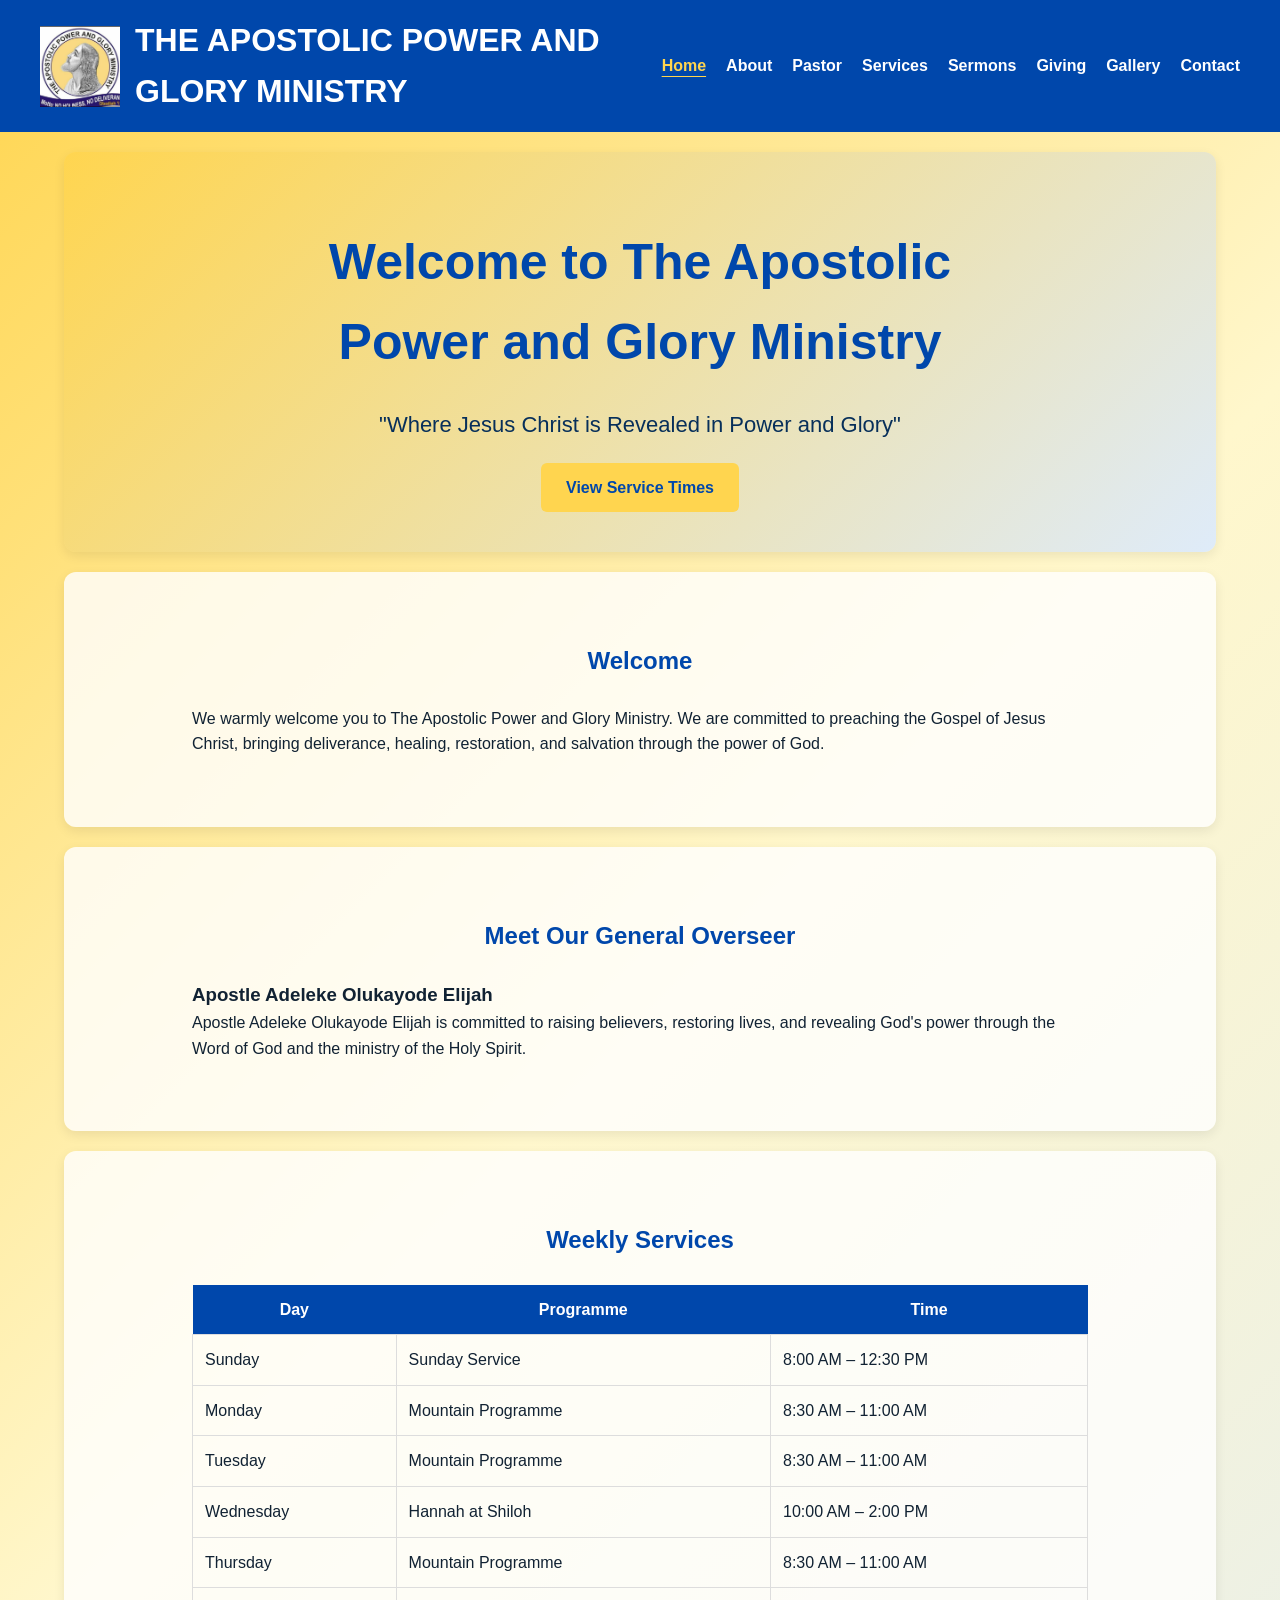
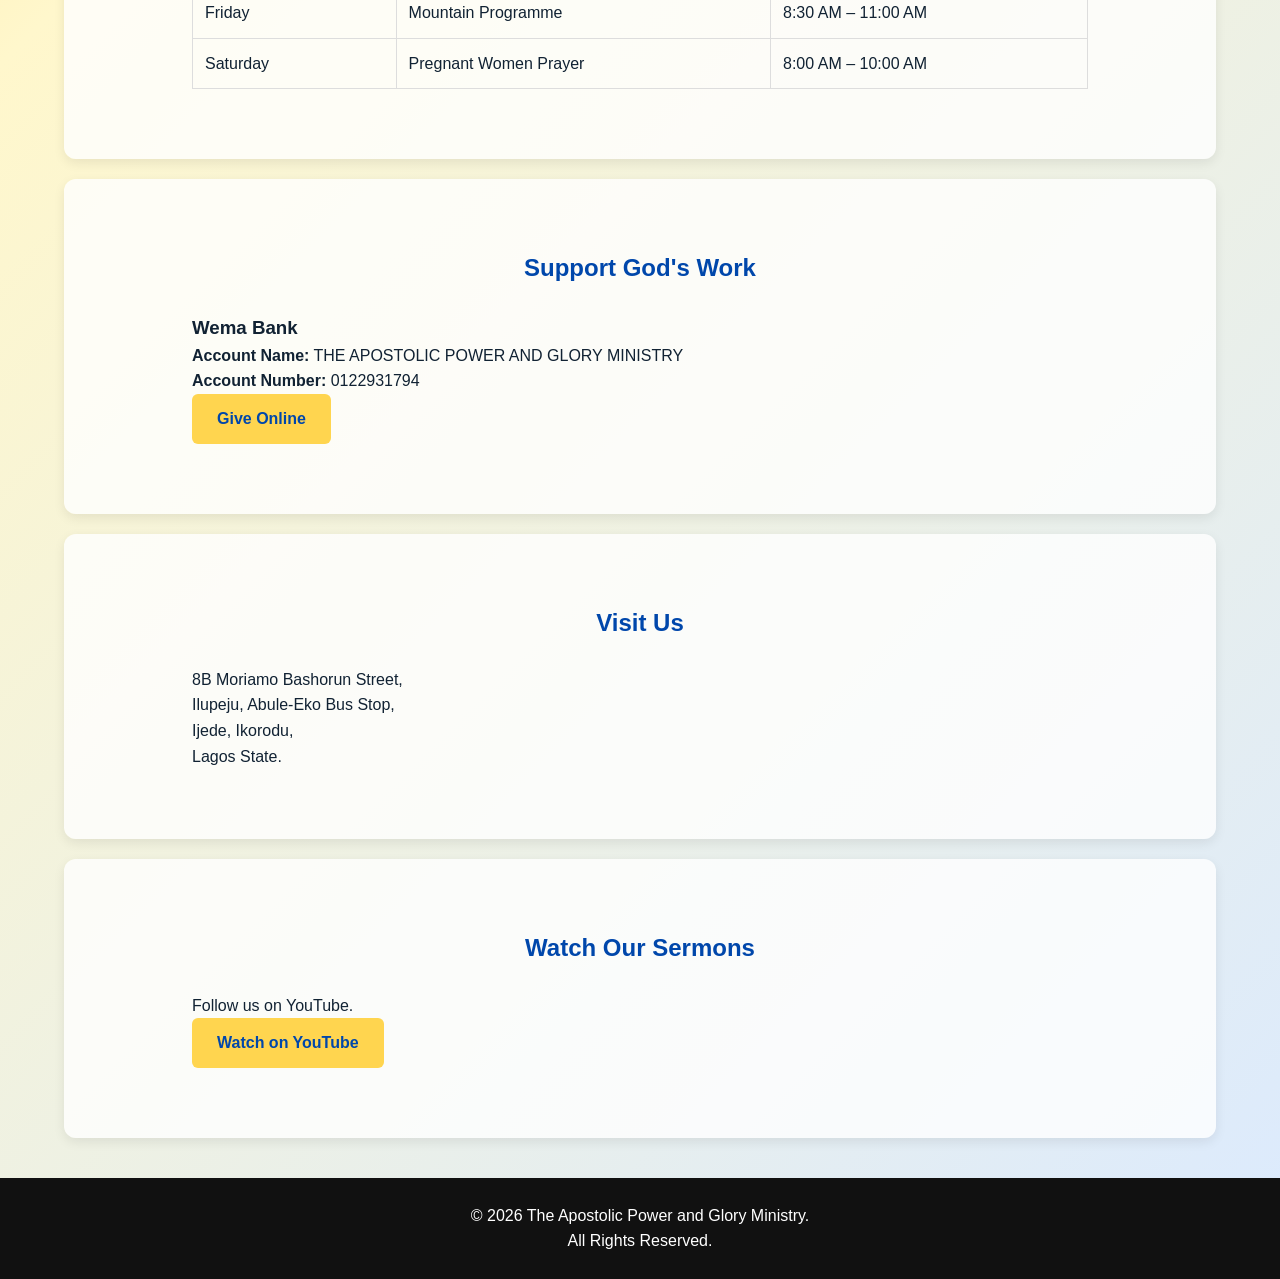
<file: index.html>
<!DOCTYPE html>
<html lang="en">
<head>
    <meta charset="UTF-8">
    <meta name="viewport" content="width=device-width, initial-scale=1.0">
    <title>The Apostolic Power and Glory Ministry</title>
    <link rel="stylesheet" href="style.css">
    <link rel="icon" type="image/png" href="images/logo.png">
    <script src="script.js" defer></script>
</head>
<body>

<header>
    <div class="logo">
        <img src="images/logo.png" alt="Church Logo">
        <h1>THE APOSTOLIC POWER AND GLORY MINISTRY</h1>
    </div>

    <nav class="home-nav">
        <ul>
            <li><a href="index.html" class="active">Home</a></li>
            <li><a href="about.html">About</a></li>
            <li><a href="pastor.html">Pastor</a></li>
            <li><a href="services.html">Services</a></li>
            <li><a href="sermons.html">Sermons</a></li>
            <li><a href="giving.html">Giving</a></li>
            <li><a href="gallery.html">Gallery</a></li>
            <li><a href="contact.html">Contact</a></li>
        </ul>
    </nav>
</header>

<section class="hero">
    <div class="hero-content">
        <h2>Welcome to The Apostolic Power and Glory Ministry</h2>
        <p>"Where Jesus Christ is Revealed in Power and Glory"</p>
        <a href="services.html" class="btn">View Service Times</a>
    </div>
</section>

<section class="welcome">
    <h2>Welcome</h2>
    <p>
        We warmly welcome you to The Apostolic Power and Glory Ministry.
        We are committed to preaching the Gospel of Jesus Christ, bringing
        deliverance, healing, restoration, and salvation through the power
        of God.
    </p>
</section>

<section class="pastor">
    <h2>Meet Our General Overseer</h2>
    <h3>Apostle Adeleke Olukayode Elijah</h3>
    <p>
        Apostle Adeleke Olukayode Elijah is committed to raising believers,
        restoring lives, and revealing God's power through the Word of God
        and the ministry of the Holy Spirit.
    </p>
</section>

<section class="services">
    <h2>Weekly Services</h2>

    <table>
        <tr>
            <th>Day</th>
            <th>Programme</th>
            <th>Time</th>
        </tr>

        <tr>
            <td>Sunday</td>
            <td>Sunday Service</td>
            <td>8:00 AM – 12:30 PM</td>
        </tr>

        <tr>
            <td>Monday</td>
            <td>Mountain Programme</td>
            <td>8:30 AM – 11:00 AM</td>
        </tr>

        <tr>
            <td>Tuesday</td>
            <td>Mountain Programme</td>
            <td>8:30 AM – 11:00 AM</td>
        </tr>

        <tr>
            <td>Wednesday</td>
            <td>Hannah at Shiloh</td>
            <td>10:00 AM – 2:00 PM</td>
        </tr>

        <tr>
            <td>Thursday</td>
            <td>Mountain Programme</td>
            <td>8:30 AM – 11:00 AM</td>
        </tr>

        <tr>
            <td>Friday</td>
            <td>Mountain Programme</td>
            <td>8:30 AM – 11:00 AM</td>
        </tr>

        <tr>
            <td>Saturday</td>
            <td>Pregnant Women Prayer</td>
            <td>8:00 AM – 10:00 AM</td>
        </tr>

    </table>
</section>

<section class="giving">
    <h2>Support God's Work</h2>

    <h3>Wema Bank</h3>

    <p><strong>Account Name:</strong> THE APOSTOLIC POWER AND GLORY MINISTRY</p>

    <p><strong>Account Number:</strong> 0122931794</p>

    <a href="giving.html" class="btn">Give Online</a>
</section>

<section class="contact">

<h2>Visit Us</h2>

<p>

8B Moriamo Bashorun Street,<br>

Ilupeju, Abule-Eko Bus Stop,<br>

Ijede, Ikorodu,<br>

Lagos State.

</p>

</section>

<section class="youtube">

    <h2>Watch Our Sermons</h2>

    <p>Follow us on YouTube.</p>

    <a class="btn"
       href="https://www.youtube.com/@Apostle-adeleke-olukayode"
       target="_blank">
       Watch on YouTube
    </a>

</section>

<footer>

<p>

© 2026 The Apostolic Power and Glory Ministry.<br>

All Rights Reserved.

</p>

</footer>

</body>
</html>
</file>
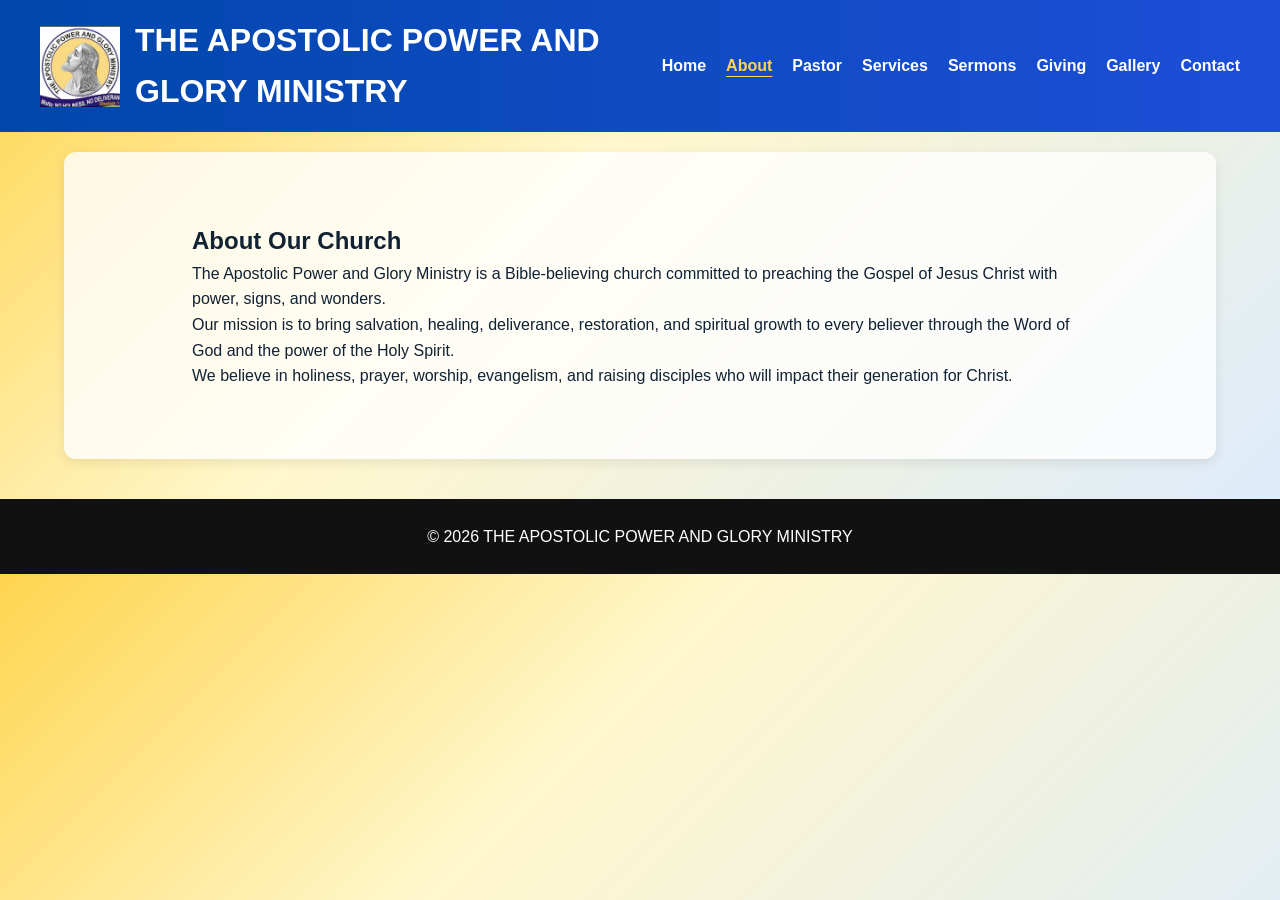
<file: about.html>
<!DOCTYPE html>
<html lang="en">
<head>
<meta charset="UTF-8">
<meta name="viewport" content="width=device-width, initial-scale=1.0">
<title>About Us</title>
<link rel="stylesheet" href="style.css">
<link rel="icon" type="image/png" href="images/logo.png">
</head>

<body>

<header>
<div class="logo">
<img src="images/logo.png" alt="The Apostolic Power and Glory Ministry logo">
<h1>THE APOSTOLIC POWER AND GLORY MINISTRY</h1>
</div>

<nav aria-label="Main navigation">
<ul>
<li><a href="index.html">Home</a></li>
<li><a href="about.html" class="active" aria-current="page">About</a></li>
<li><a href="pastor.html">Pastor</a></li>
<li><a href="services.html">Services</a></li>
<li><a href="sermons.html">Sermons</a></li>
<li><a href="giving.html">Giving</a></li>
<li><a href="gallery.html">Gallery</a></li>
<li><a href="contact.html">Contact</a></li>
</ul>
</nav>

</header>

<section>

<h1>About Our Church</h1>

<p>

The Apostolic Power and Glory Ministry is a Bible-believing church committed to preaching the Gospel of Jesus Christ with power, signs, and wonders.

</p>

<p>

Our mission is to bring salvation, healing, deliverance, restoration, and spiritual growth to every believer through the Word of God and the power of the Holy Spirit.

</p>

<p>

We believe in holiness, prayer, worship, evangelism, and raising disciples who will impact their generation for Christ.

</p>

</section>

<footer>

<p>© 2026 THE APOSTOLIC POWER AND GLORY MINISTRY</p>

</footer>

</body>
</html>
</file>
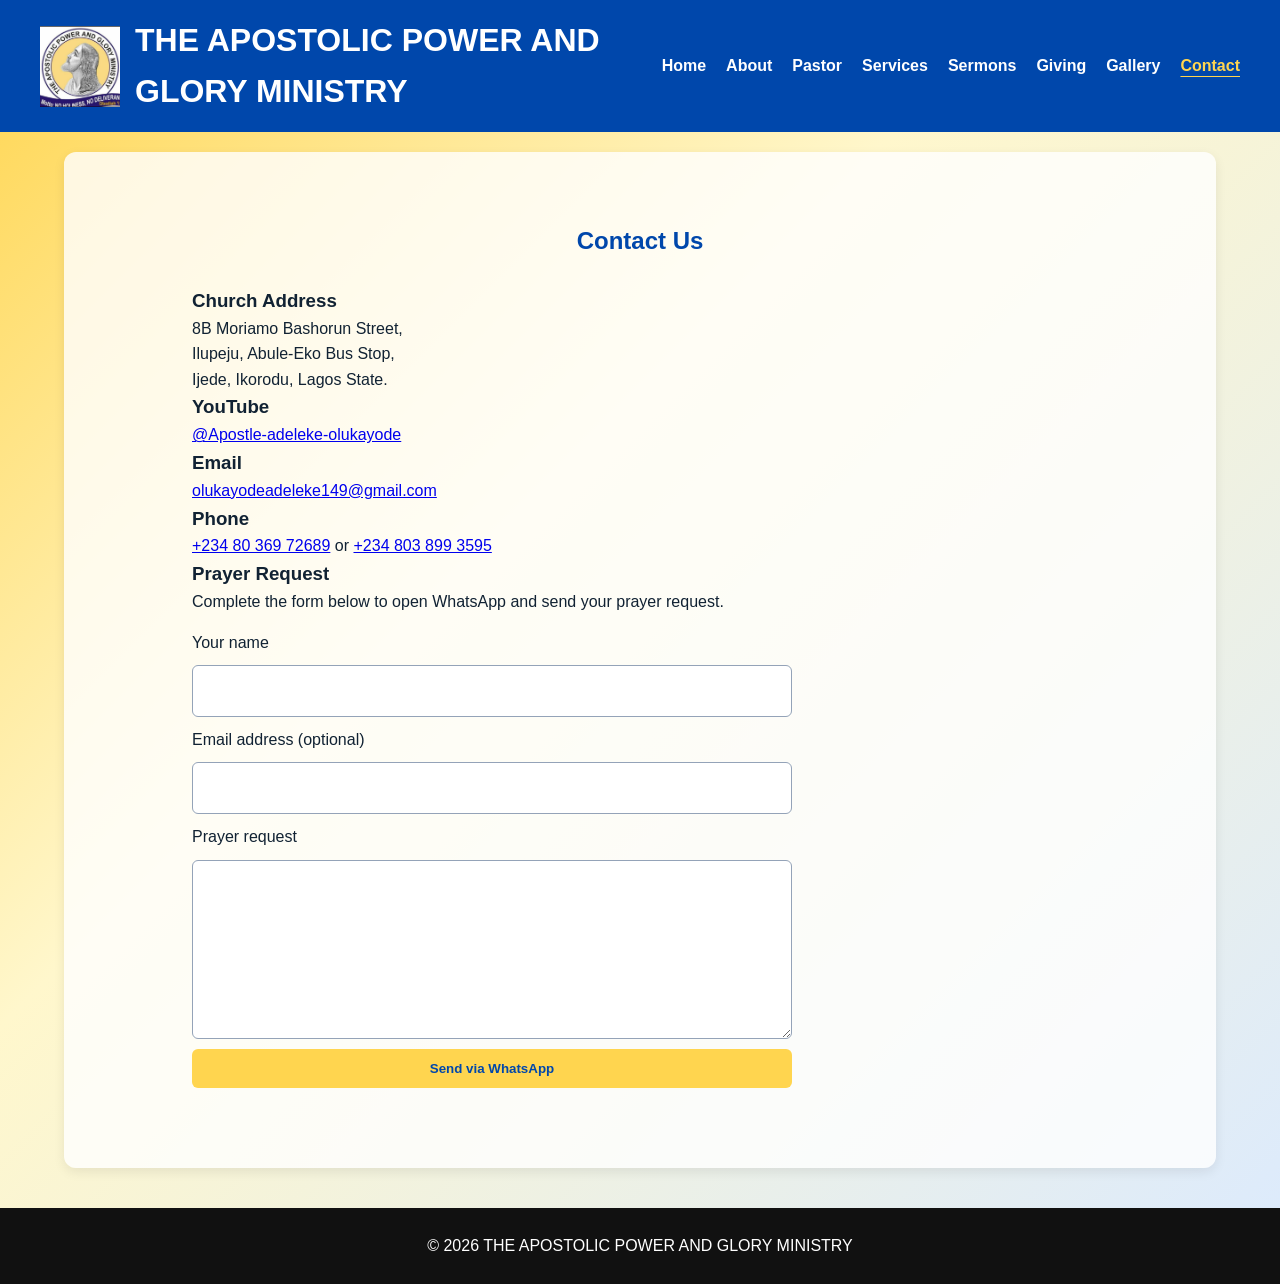
<file: contact.html>
<!DOCTYPE html>
<html lang="en">
<head>
    <meta charset="UTF-8">
    <meta name="viewport" content="width=device-width, initial-scale=1.0">
    <title>Contact Us | The Apostolic Power and Glory Ministry</title>
    <link rel="stylesheet" href="style.css">
    <link rel="icon" type="image/png" href="images/logo.png">
    <script src="script.js" defer></script>
</head>
<body>
    <header>
        <div class="logo">
            <img src="images/logo.png" alt="The Apostolic Power and Glory Ministry logo">
            <h1>THE APOSTOLIC POWER AND GLORY MINISTRY</h1>
        </div>
        <nav aria-label="Main navigation">
            <ul>
                <li><a href="index.html">Home</a></li><li><a href="about.html">About</a></li><li><a href="pastor.html">Pastor</a></li><li><a href="services.html">Services</a></li><li><a href="sermons.html">Sermons</a></li><li><a href="giving.html">Giving</a></li><li><a href="gallery.html">Gallery</a></li><li><a href="contact.html" class="active" aria-current="page">Contact</a></li>
            </ul>
        </nav>
    </header>
    <section>
        <h1 class="section-title">Contact Us</h1>
        <h3>Church Address</h3>
        <p>8B Moriamo Bashorun Street,<br>Ilupeju, Abule-Eko Bus Stop,<br>Ijede, Ikorodu, Lagos State.</p>
        <h3>YouTube</h3>
        <p><a href="https://www.youtube.com/@Apostle-adeleke-olukayode" target="_blank" rel="noopener noreferrer">@Apostle-adeleke-olukayode</a></p>
        <h3>Email</h3>
        <p><a href="mailto:olukayodeadeleke149@gmail.com">olukayodeadeleke149@gmail.com</a></p>
        <h3>Phone</h3>
        <p><a href="tel:+2348036972689">+234 80 369 72689</a> or <a href="tel:+2348038993595">+234 803 899 3595</a></p>
        <h3>Prayer Request</h3>
        <p>Complete the form below to open WhatsApp and send your prayer request.</p>
        <form id="prayer-form">
            <label for="prayer-name">Your name</label>
            <input id="prayer-name" type="text" required>
            <label for="prayer-email">Email address (optional)</label>
            <input id="prayer-email" type="email">
            <label for="prayer-message">Prayer request</label>
            <textarea id="prayer-message" rows="6" required></textarea>
            <button type="submit" class="btn">Send via WhatsApp</button>
            <p id="form-status" aria-live="polite"></p>
        </form>
    </section>
    <footer><p>&copy; 2026 THE APOSTOLIC POWER AND GLORY MINISTRY</p></footer>
</body>
</html>
</file>
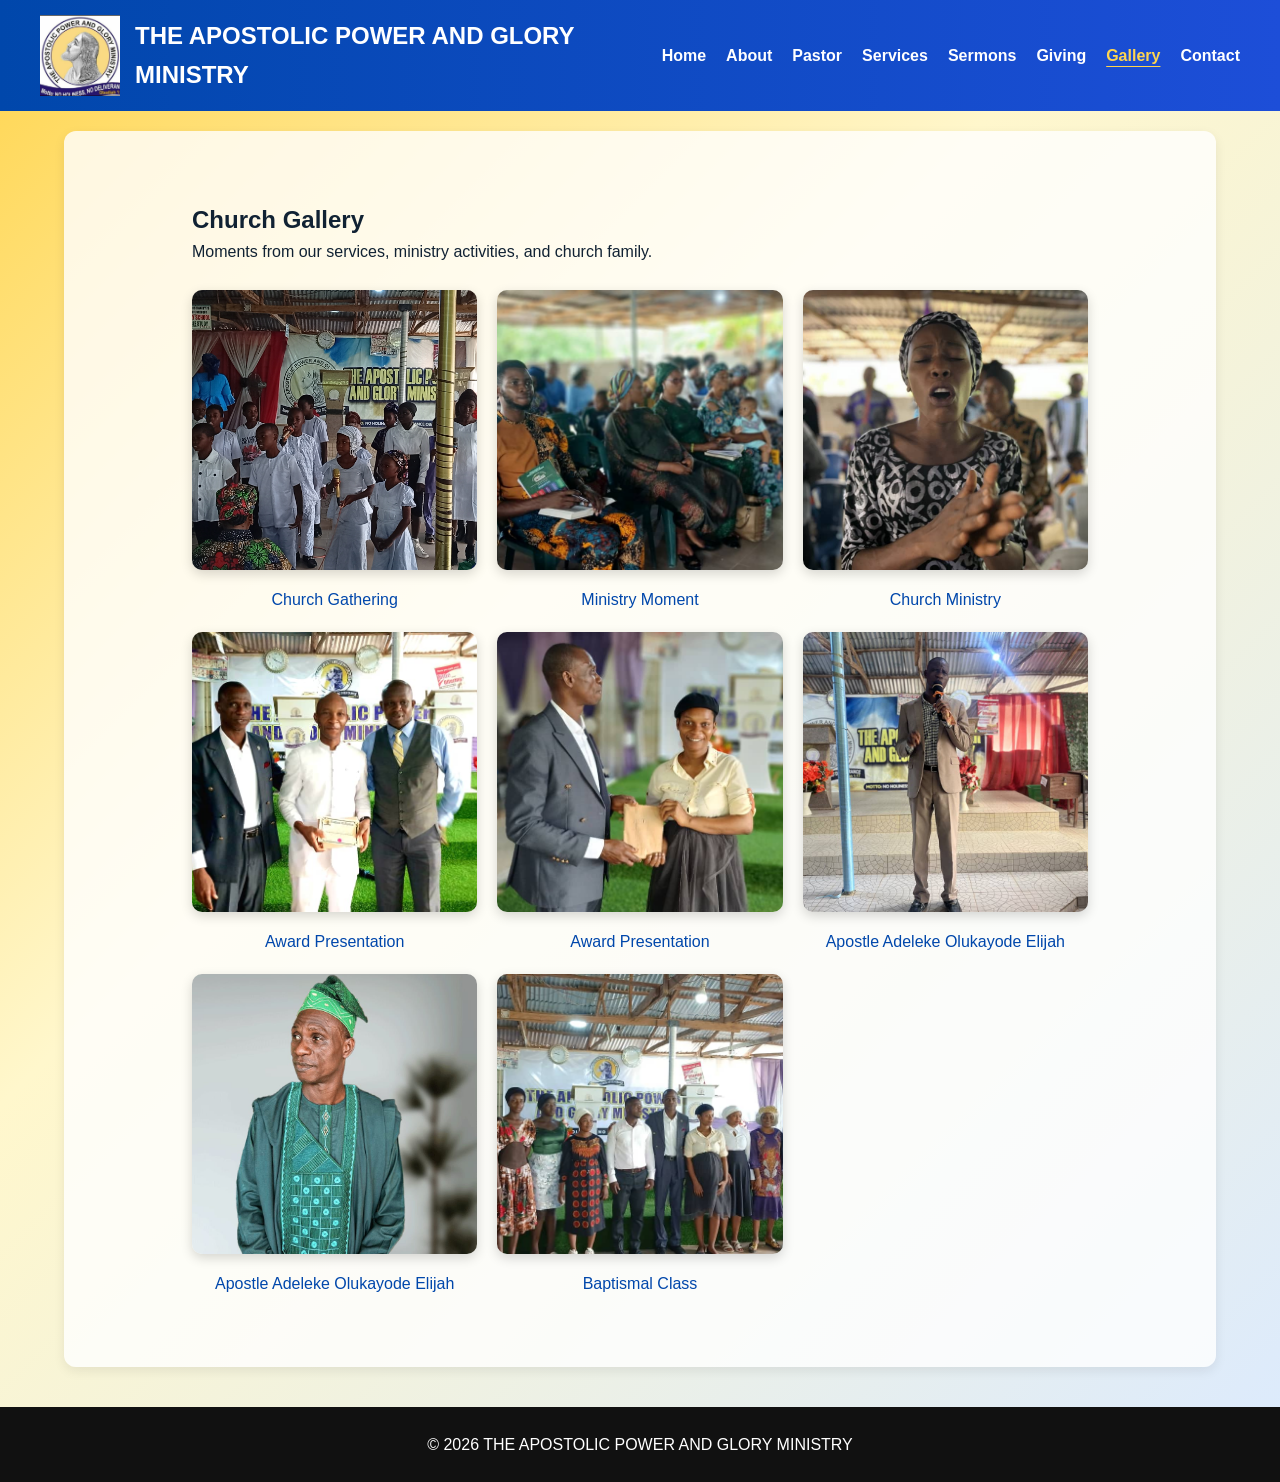
<file: gallery.html>
<!DOCTYPE html>
<html lang="en">
<head>
<meta charset="UTF-8">
<meta name="viewport" content="width=device-width, initial-scale=1.0">
<title>Gallery</title>
<link rel="stylesheet" href="style.css">
<link rel="icon" type="image/png" href="images/logo.png">
</head>

<body>

<header>

<div class="logo">

<img src="images/logo.png" width="70">

<h2>THE APOSTOLIC POWER AND GLORY MINISTRY</h2>

</div>

<nav aria-label="Main navigation">
<ul>
<li><a href="index.html">Home</a></li>
<li><a href="about.html">About</a></li>
<li><a href="pastor.html">Pastor</a></li>
<li><a href="services.html">Services</a></li>
<li><a href="sermons.html">Sermons</a></li>
<li><a href="giving.html">Giving</a></li>
<li><a href="gallery.html" class="active" aria-current="page">Gallery</a></li>
<li><a href="contact.html">Contact</a></li>
</ul>
</nav>

</header>

<section>

<h1>Church Gallery</h1>

<p>Moments from our services, ministry activities, and church family.</p>

<div class="gallery-grid">

<figure><img src="images/gallery2.jpg" alt="Church gathering"><figcaption>Church Gathering</figcaption></figure>

<figure><img src="images/gallery3.jpg" alt="Church ministry moment"><figcaption>Ministry Moment</figcaption></figure>

<figure><img src="images/gallery5.jpeg" alt="Church ministry moment"><figcaption>Church Ministry</figcaption></figure>

<figure><img src="images/award1.jpeg" alt="Church award presentation"><figcaption>Award Presentation</figcaption></figure>

<figure><img class="award-photo" src="images/award2.jpeg" alt="Church award presentation"><figcaption>Award Presentation</figcaption></figure>

<figure><img src="images/apostle.jpeg" alt="Apostle Adeleke Olukayode Elijah ministering"><figcaption>Apostle Adeleke Olukayode Elijah</figcaption></figure>

<figure><img class="hero1-photo" src="images/hero2.jpeg" alt="Apostle Adeleke Olukayode Elijah preaching"><figcaption>Apostle Adeleke Olukayode Elijah</figcaption></figure>

<figure><img src="images/baptisimal class.jpeg" alt="Members of the baptismal class"><figcaption>Baptismal Class</figcaption></figure>

</div>

</section>

<footer>

<p>© 2026 THE APOSTOLIC POWER AND GLORY MINISTRY</p>

</footer>

</body>

</html>
</file>
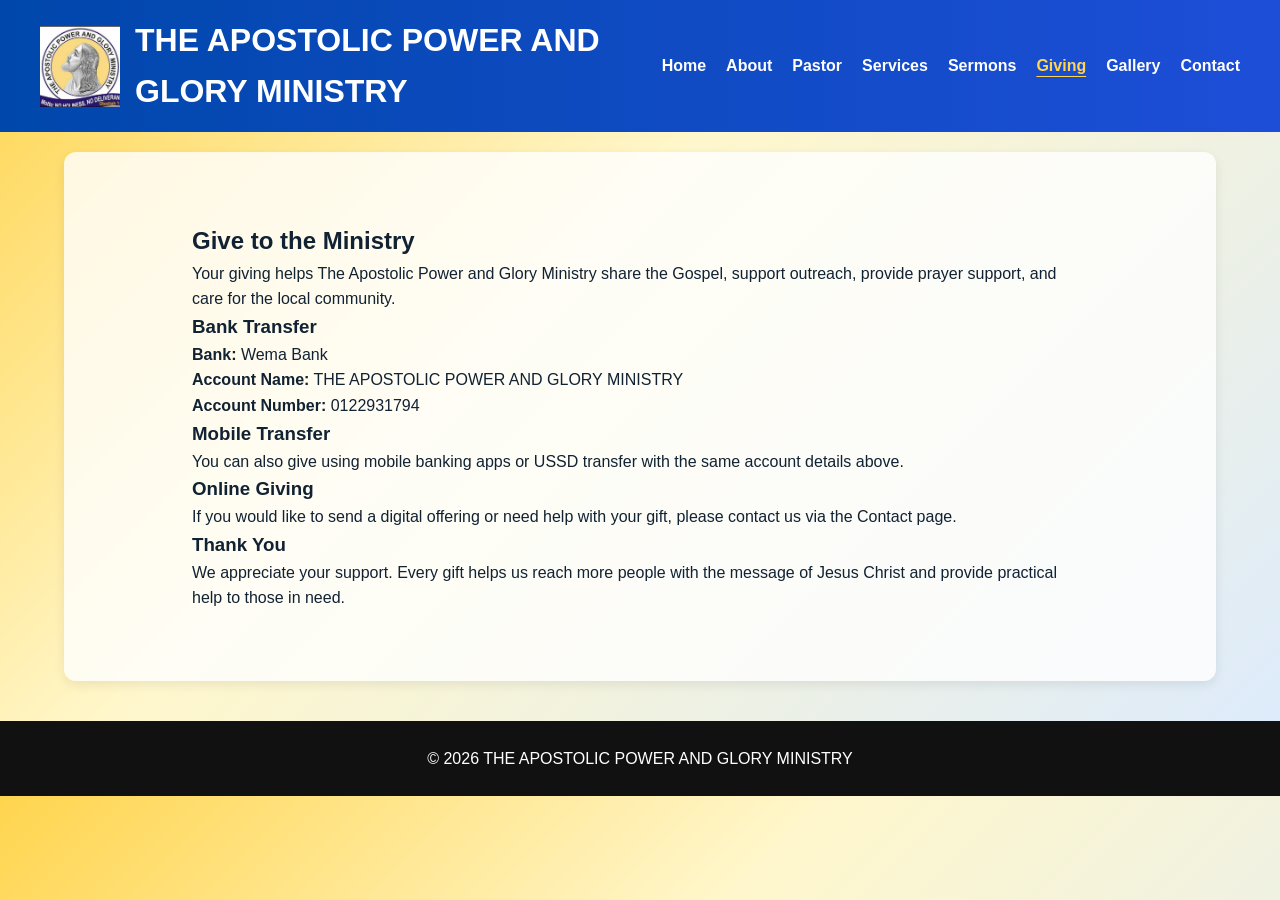
<file: giving.html>
<!DOCTYPE html>
<html lang="en">
<head>
<meta charset="UTF-8">
<meta name="viewport" content="width=device-width, initial-scale=1.0">
<title>Giving</title>
<link rel="stylesheet" href="style.css">
<link rel="icon" type="image/png" href="images/logo.png">
</head>

<body>

<header>
<div class="logo">
<img src="images/logo.png" alt="The Apostolic Power and Glory Ministry logo">
<h1>THE APOSTOLIC POWER AND GLORY MINISTRY</h1>
</div>

<nav aria-label="Main navigation">
<ul>
<li><a href="index.html">Home</a></li>
<li><a href="about.html">About</a></li>
<li><a href="pastor.html">Pastor</a></li>
<li><a href="services.html">Services</a></li>
<li><a href="sermons.html">Sermons</a></li>
<li><a href="giving.html" class="active" aria-current="page">Giving</a></li>
<li><a href="gallery.html">Gallery</a></li>
<li><a href="contact.html">Contact</a></li>
</ul>
</nav>

</header>

<section>

<h1>Give to the Ministry</h1>

<p>
Your giving helps The Apostolic Power and Glory Ministry share the Gospel, support outreach, provide prayer support, and care for the local community.
</p>

<h3>Bank Transfer</h3>

<p><strong>Bank:</strong> Wema Bank</p>
<p><strong>Account Name:</strong> THE APOSTOLIC POWER AND GLORY MINISTRY</p>
<p><strong>Account Number:</strong> 0122931794</p>

<h3>Mobile Transfer</h3>

<p>
You can also give using mobile banking apps or USSD transfer with the same account details above.
</p>

<h3>Online Giving</h3>

<p>
If you would like to send a digital offering or need help with your gift, please contact us via the Contact page.
</p>

<h3>Thank You</h3>

<p>
We appreciate your support. Every gift helps us reach more people with the message of Jesus Christ and provide practical help to those in need.
</p>

</section>

<footer>

<p>© 2026 THE APOSTOLIC POWER AND GLORY MINISTRY</p>

</footer>

</body>
</html>
</file>
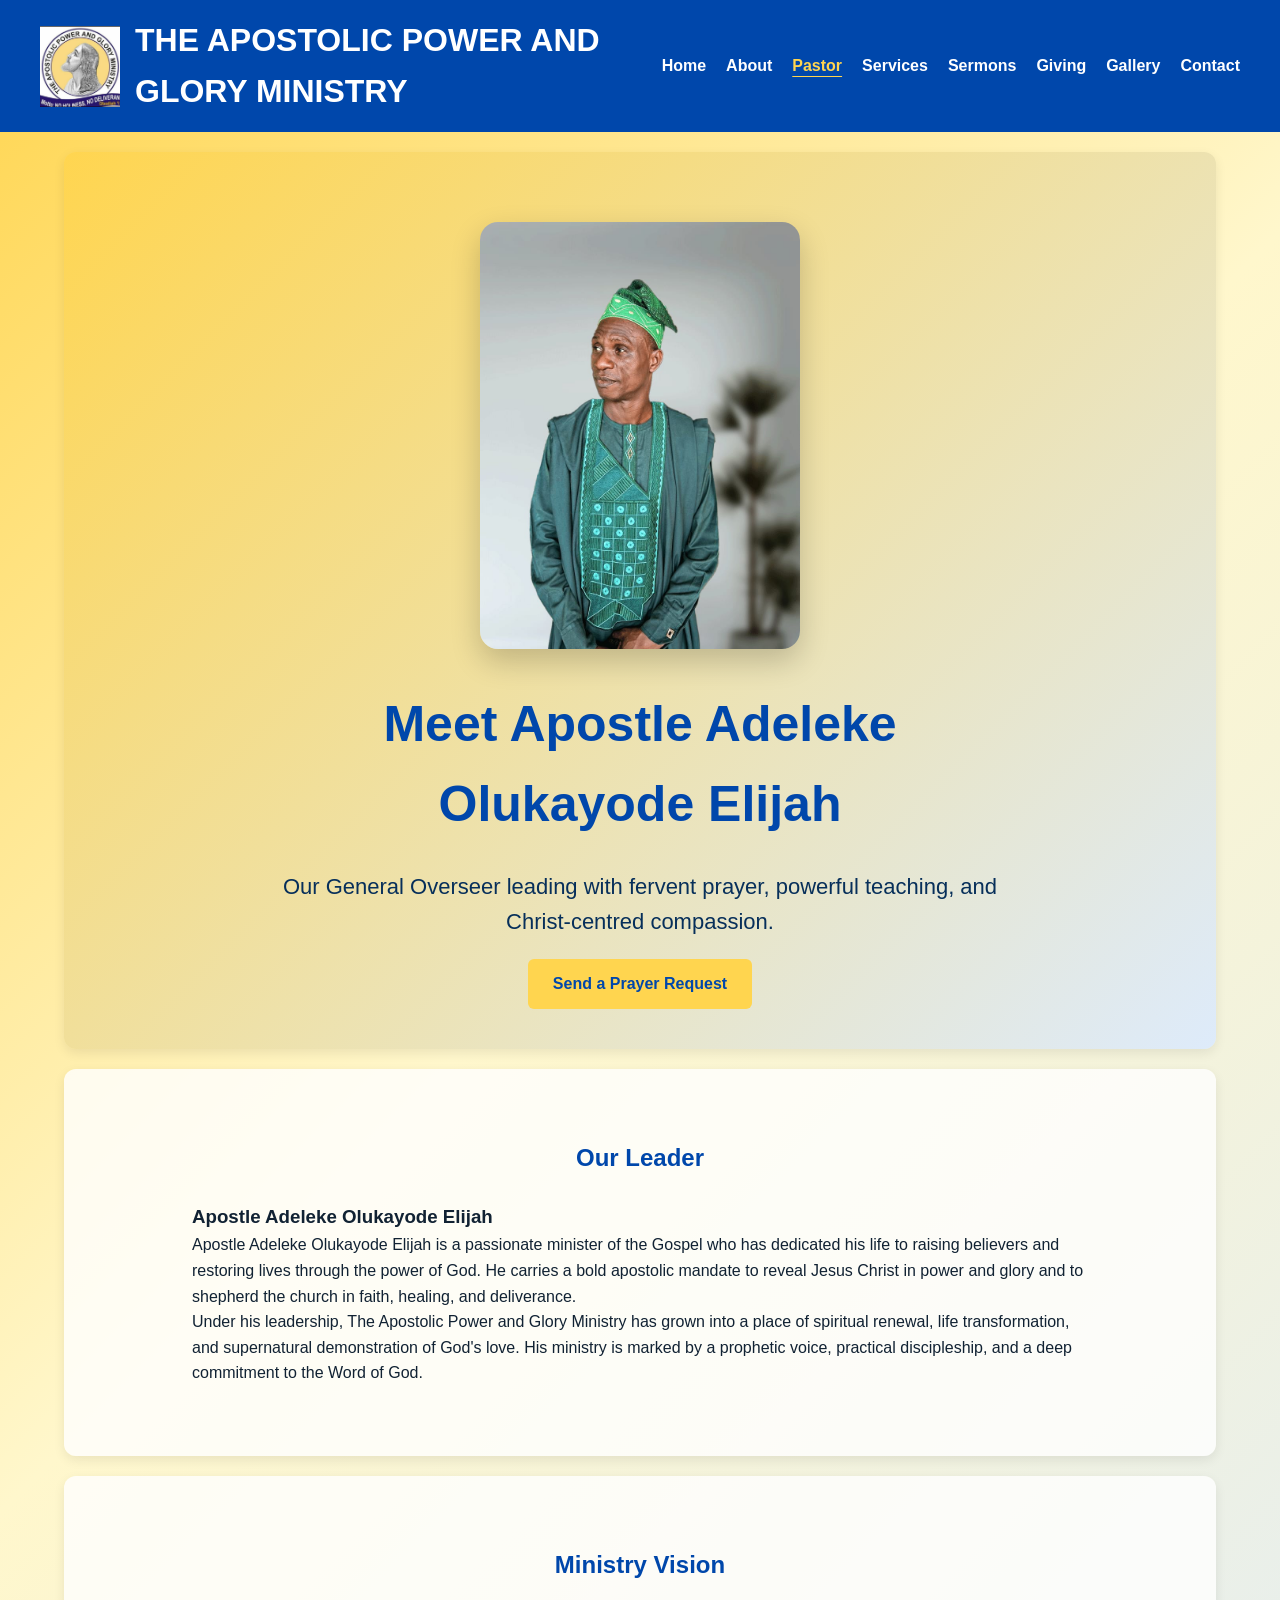
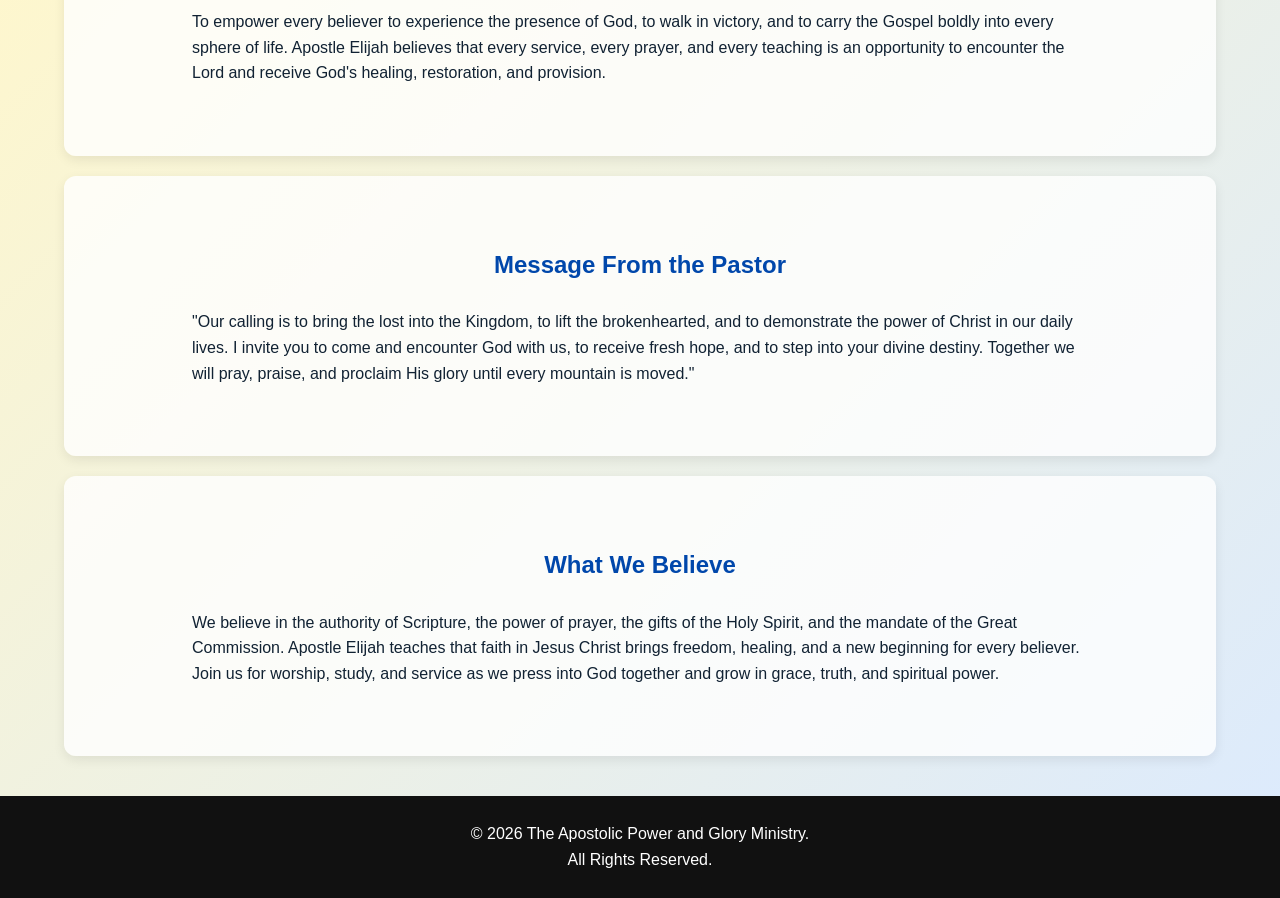
<file: pastor.html>
﻿<!DOCTYPE html>
<html lang="en">
<head>
    <meta charset="UTF-8">
    <meta name="viewport" content="width=device-width, initial-scale=1.0">
    <title>Pastor | The Apostolic Power and Glory Ministry</title>
    <link rel="stylesheet" href="style.css">
    <link rel="icon" type="image/png" href="images/logo.png">
    <script src="script.js" defer></script>
</head>
<body>

<header>
    <div class="logo">
        <img src="images/logo.png" alt="Church Logo">
        <h1>THE APOSTOLIC POWER AND GLORY MINISTRY</h1>
    </div>

    <nav>
        <ul>
            <li><a href="index.html">Home</a></li>
            <li><a href="about.html">About</a></li>
            <li><a href="pastor.html" class="active">Pastor</a></li>
            <li><a href="services.html">Services</a></li>
            <li><a href="sermons.html">Sermons</a></li>
            <li><a href="giving.html">Giving</a></li>
            <li><a href="gallery.html">Gallery</a></li>
            <li><a href="contact.html">Contact</a></li>
        </ul>
    </nav>
</header>

<section class="hero">
    <div class="hero-image">
        <img src="images/hero2.jpeg" alt="Apostle Adeleke Olukayode Elijah ministering">
    </div>
    <div class="hero-content">
        <h2>Meet Apostle Adeleke Olukayode Elijah</h2>
        <p>Our General Overseer leading with fervent prayer, powerful teaching, and Christ-centred compassion.</p>
        <a href="contact.html" class="btn">Send a Prayer Request</a>
    </div>
</section>

<section class="pastor">
    <h2>Our Leader</h2>
    <h3>Apostle Adeleke Olukayode Elijah</h3>
    <p>
        Apostle Adeleke Olukayode Elijah is a passionate minister of the Gospel who has dedicated his life to
        raising believers and restoring lives through the power of God. He carries a bold apostolic mandate
        to reveal Jesus Christ in power and glory and to shepherd the church in faith, healing, and deliverance.
    </p>
    <p>
        Under his leadership, The Apostolic Power and Glory Ministry has grown into a place of spiritual renewal,
        life transformation, and supernatural demonstration of God's love. His ministry is marked by a prophetic
        voice, practical discipleship, and a deep commitment to the Word of God.
    </p>
</section>

<section class="vision">
    <h2>Ministry Vision</h2>
    <p>
        To empower every believer to experience the presence of God, to walk in victory, and to carry the Gospel
        boldly into every sphere of life. Apostle Elijah believes that every service, every prayer, and every teaching
        is an opportunity to encounter the Lord and receive God's healing, restoration, and provision.
    </p>
</section>

<section class="message">
    <h2>Message From the Pastor</h2>
    <p>
        "Our calling is to bring the lost into the Kingdom, to lift the brokenhearted, and to demonstrate the power of
        Christ in our daily lives. I invite you to come and encounter God with us, to receive fresh hope, and to step into
        your divine destiny. Together we will pray, praise, and proclaim His glory until every mountain is moved."
    </p>
</section>

<section class="values">
    <h2>What We Believe</h2>
    <p>
        We believe in the authority of Scripture, the power of prayer, the gifts of the Holy Spirit, and the mandate of
        the Great Commission. Apostle Elijah teaches that faith in Jesus Christ brings freedom, healing, and a new
        beginning for every believer.
    </p>
    <p>
        Join us for worship, study, and service as we press into God together and grow in grace, truth, and spiritual power.
    </p>
</section>

<footer>
    <p>
        © 2026 The Apostolic Power and Glory Ministry.<br>
        All Rights Reserved.
    </p>
</footer>

</body>
</html>
</file>
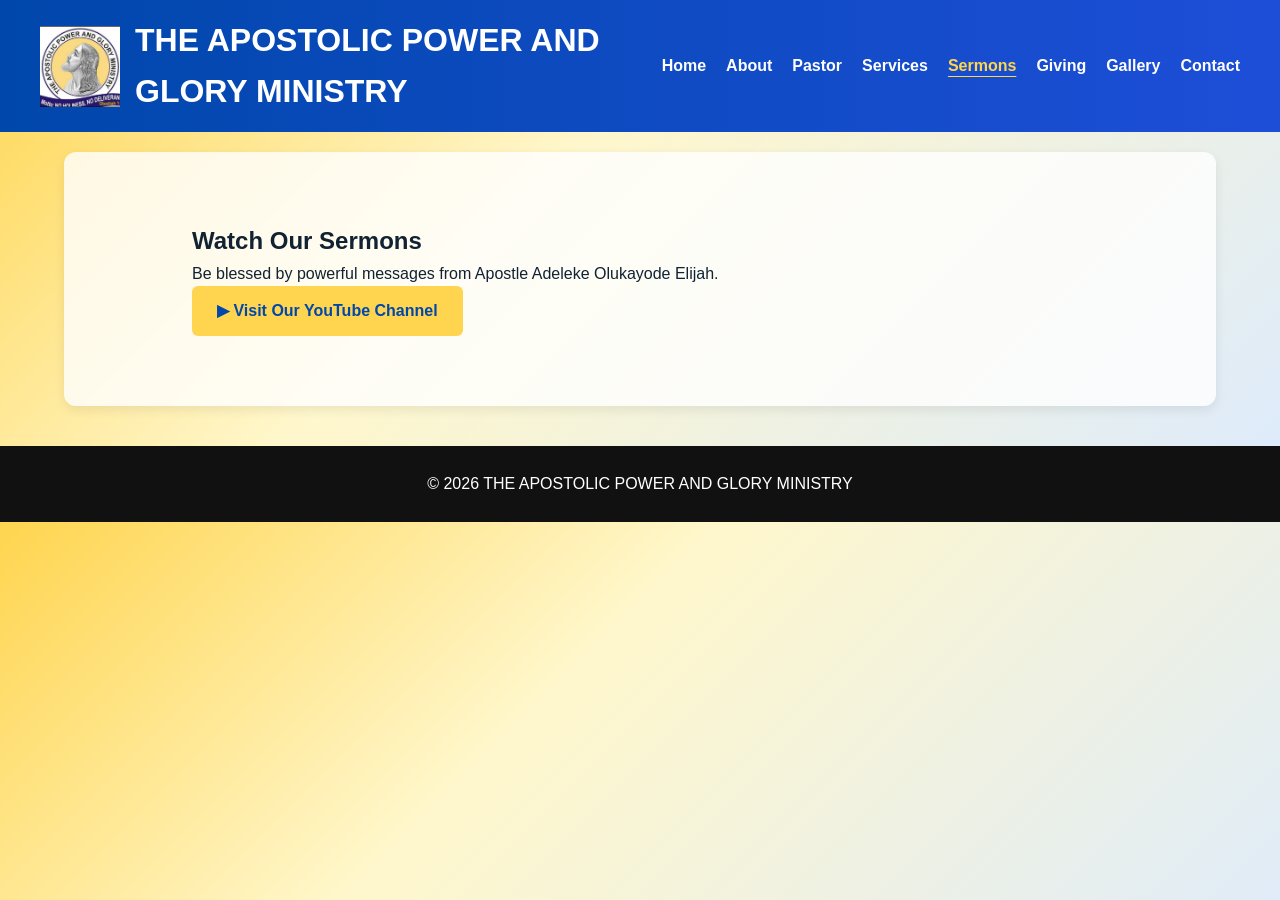
<file: sermons.html>
<!DOCTYPE html>
<html lang="en">
<head>
<meta charset="UTF-8">
<meta name="viewport" content="width=device-width, initial-scale=1.0">
<title>Sermons</title>
<link rel="stylesheet" href="style.css">
<link rel="icon" type="image/png" href="images/logo.png">
</head>

<body>

<header>
<div class="logo">
<img src="images/logo.png" alt="The Apostolic Power and Glory Ministry logo">
<h1>THE APOSTOLIC POWER AND GLORY MINISTRY</h1>
</div>

<nav aria-label="Main navigation">
<ul>
<li><a href="index.html">Home</a></li>
<li><a href="about.html">About</a></li>
<li><a href="pastor.html">Pastor</a></li>
<li><a href="services.html">Services</a></li>
<li><a href="sermons.html" class="active" aria-current="page">Sermons</a></li>
<li><a href="giving.html">Giving</a></li>
<li><a href="gallery.html">Gallery</a></li>
<li><a href="contact.html">Contact</a></li>
</ul>
</nav>

</header>

<section>

<h1>Watch Our Sermons</h1>

<p>
Be blessed by powerful messages from Apostle Adeleke Olukayode Elijah.
</p>

<a class="btn"
href="https://www.youtube.com/@Apostle-adeleke-olukayode"
target="_blank">
▶ Visit Our YouTube Channel
</a>

</section>

<footer>

<p>© 2026 THE APOSTOLIC POWER AND GLORY MINISTRY</p>

</footer>

</body>
</html>
</file>
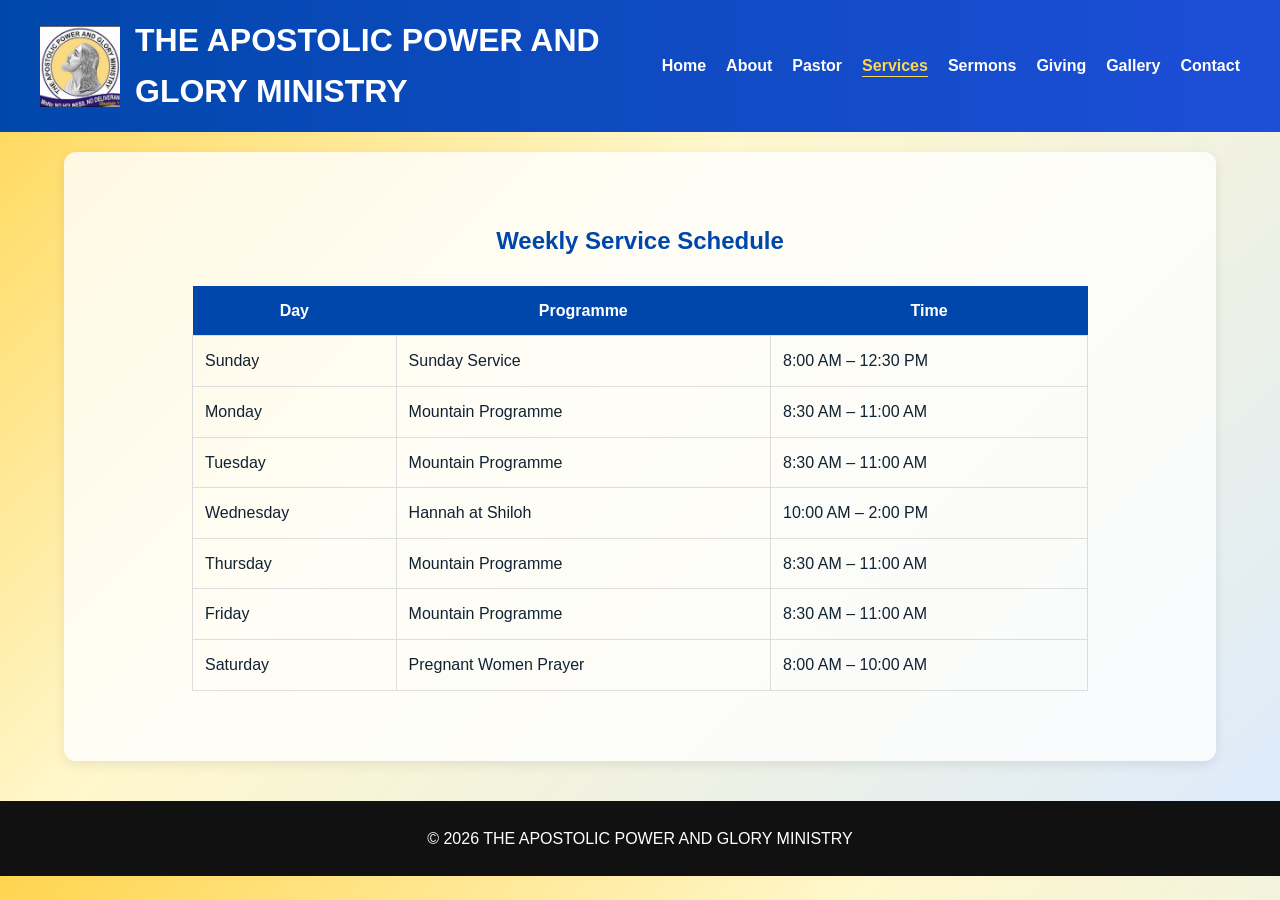
<file: services.html>
<!DOCTYPE html>
<html lang="en"><head><meta charset="UTF-8"><meta name="viewport" content="width=device-width, initial-scale=1.0"><title>Weekly Services | The Apostolic Power and Glory Ministry</title><link rel="stylesheet" href="style.css"><link rel="icon" type="image/png" href="images/logo.png"></head>
<body><header><div class="logo"><img src="images/logo.png" alt="The Apostolic Power and Glory Ministry logo"><h1>THE APOSTOLIC POWER AND GLORY MINISTRY</h1></div><nav aria-label="Main navigation"><ul><li><a href="index.html">Home</a></li><li><a href="about.html">About</a></li><li><a href="pastor.html">Pastor</a></li><li><a href="services.html" class="active" aria-current="page">Services</a></li><li><a href="sermons.html">Sermons</a></li><li><a href="giving.html">Giving</a></li><li><a href="gallery.html">Gallery</a></li><li><a href="contact.html">Contact</a></li></ul></nav></header>
<section><h1 class="section-title">Weekly Service Schedule</h1><table><thead><tr><th>Day</th><th>Programme</th><th>Time</th></tr></thead><tbody><tr><td data-label="Day">Sunday</td><td data-label="Programme">Sunday Service</td><td data-label="Time">8:00 AM &ndash; 12:30 PM</td></tr><tr><td data-label="Day">Monday</td><td data-label="Programme">Mountain Programme</td><td data-label="Time">8:30 AM &ndash; 11:00 AM</td></tr><tr><td data-label="Day">Tuesday</td><td data-label="Programme">Mountain Programme</td><td data-label="Time">8:30 AM &ndash; 11:00 AM</td></tr><tr><td data-label="Day">Wednesday</td><td data-label="Programme">Hannah at Shiloh</td><td data-label="Time">10:00 AM &ndash; 2:00 PM</td></tr><tr><td data-label="Day">Thursday</td><td data-label="Programme">Mountain Programme</td><td data-label="Time">8:30 AM &ndash; 11:00 AM</td></tr><tr><td data-label="Day">Friday</td><td data-label="Programme">Mountain Programme</td><td data-label="Time">8:30 AM &ndash; 11:00 AM</td></tr><tr><td data-label="Day">Saturday</td><td data-label="Programme">Pregnant Women Prayer</td><td data-label="Time">8:00 AM &ndash; 10:00 AM</td></tr></tbody></table></section>
<footer><p>&copy; 2026 THE APOSTOLIC POWER AND GLORY MINISTRY</p></footer></body></html>
</file>
<file: style.css>
*{
    margin:0;
    padding:0;
    box-sizing:border-box;
}

body{
    font-family:Arial,sans-serif;
    line-height:1.6;
    background:linear-gradient(135deg, #ffd54f 0%, #fff7cc 40%, #dbeafe 100%);
    color:#123;
}

header{
    background:linear-gradient(90deg, #0047AB, #1d4ed8);
    color:#fff;
    display:flex;
    justify-content:space-between;
    align-items:center;
    padding:15px 40px;
    position:sticky;
    top:0;
    gap:20px;
}

.logo{
    display:flex;
    align-items:center;
    gap:15px;
}

.logo img{
    width:80px;
    max-width:100%;
    height:auto;
    object-fit:contain;
}

nav ul{
    list-style:none;
    display:flex;
}

nav ul li{
    margin-left:20px;
}

nav a{
    color:white;
    text-decoration:none;
    font-weight:bold;
}

nav a:hover{
    color:gold;
}

nav a.active,
nav a[aria-current="page"]{
    color:#ffd54f;
    text-decoration:underline;
    text-underline-offset:5px;
}

.section-title{
    text-align:center;
    color:#0047AB;
    margin-bottom:25px;
}

form{
    max-width:600px;
    display:grid;
    gap:10px;
    margin-top:15px;
}

input,
textarea{
    width:100%;
    padding:12px;
    border:1px solid #94a3b8;
    border-radius:6px;
    font:inherit;
}

textarea{
    resize:vertical;
}

form .btn{
    border:0;
    cursor:pointer;
}

.hero{
    background:linear-gradient(135deg, rgba(255,213,79,0.95), rgba(219,234,254,0.9));
    padding:70px 0 40px;
    text-align:center;
    color:#072f5a;
}

.hero-image img{
    width:320px;
    max-width:90%;
    border-radius:18px;
    box-shadow:0 12px 30px rgba(0,0,0,0.2);
    margin:0 auto 35px;
    display:block;
}

.hero-content{
    max-width:760px;
    margin:0 auto;
    padding:0 20px;
}

.hero h2{
    font-size:50px;
}

.hero p{
    font-size:22px;
    margin:20px 0;
}

.btn{
    display:inline-block;
    padding:12px 25px;
    background:#ffd54f;
    color:#0047AB;
    text-decoration:none;
    border-radius:6px;
    font-weight:bold;
}

.btn:hover{
    background:#dbeafe;
}

section{
    padding:70px 10%;
    margin:20px 5%;
    border-radius:12px;
    background:rgba(255,255,255,0.8);
    box-shadow:0 4px 12px rgba(0,0,0,0.08);
}

section h2{
    text-align:center;
    color:#0047AB;
    margin-bottom:25px;
}

.gallery-grid{
    display:grid;
    grid-template-columns:repeat(auto-fit, minmax(220px, 1fr));
    gap:20px;
    margin-top:25px;
}

.gallery-grid figure{
    margin:0;
}

.gallery-grid img{
    width:100%;
    height:280px;
    object-fit:cover;
    border-radius:10px;
    box-shadow:0 4px 12px rgba(0,0,0,0.16);
}

.gallery-grid figcaption{
    padding:9px 6px 0;
    color:#0047AB;
    font-weight:normal;
    text-align:center;
}

.gallery-grid img.award-photo{
    object-fit:cover;
    object-position:25% center;
}

table{
    width:100%;
    border-collapse:collapse;
}

table th{
    background:#0047AB;
    color:white;
    padding:12px;
}

table td{
    padding:12px;
    border:1px solid #ddd;
}

footer{
    background:#111;
    color:white;
    text-align:center;
    padding:25px;
    margin-top:40px;
}

@media (max-width: 900px){
    body{
        font-size:16px;
    }

    header{
        flex-direction:column;
        align-items:flex-start;
        padding:15px 20px;
        gap:10px;
    }

    .logo{
        width:100%;
        justify-content:center;
        flex-wrap:wrap;
    }

    .logo h1{
        font-size:clamp(16px, 3.6vw, 24px);
        text-align:center;
    }

    nav{
        width:100%;
        overflow-x:auto;
        -webkit-overflow-scrolling:touch;
    }

    nav ul{
        display:flex;
        flex-direction:row;
        flex-wrap:nowrap;
        width:max-content;
        gap:8px;
        margin-top:5px;
        justify-content:flex-start;
        align-items:center;
    }

    nav ul li{
        margin:0;
        flex-shrink:0;
    }

    .home-nav{
        width:100%;
        overflow-x:auto;
    }

    .home-nav ul{
        display:flex;
        flex-direction:row;
        flex-wrap:nowrap;
        width:max-content;
        gap:8px;
        margin-top:5px;
        justify-content:flex-start;
        align-items:center;
    }

    .home-nav ul li{
        margin:0;
        flex-shrink:0;
    }

    section{
        padding:40px 5%;
        margin:15px 3%;
    }

    .hero{
        padding:50px 0 30px;
    }

    .hero h2{
        font-size:clamp(28px, 6vw, 40px);
    }

    .hero p{
        font-size:clamp(16px, 3.8vw, 20px);
    }

    .hero-image img{
        width:min(90vw, 320px);
    }

    .gallery-grid{
        grid-template-columns:1fr;
    }
}

@media (max-width: 600px){
    header{
        padding:12px 15px;
    }

    .logo{
        flex-direction:column;
        align-items:center;
        text-align:center;
        gap:8px;
    }

    .logo img{
        width:60px;
    }

    nav a{
        font-size:15px;
    }

    section{
        padding:30px 4%;
        margin:12px 2%;
    }

    .hero-content{
        padding:0 10px;
    }
    .hero-image img{
        width:min(90vw, 320px);
        height:390px;
        max-width:none;
        object-fit:cover;
        object-position:center top;
    }
    /* Keep the pastor's face prominent when the tall portrait is viewed on phones. */
    .hero-image img{
        width:min(90vw, 320px);
        height:390px;
        max-width:none;
        object-fit:cover;
        object-position:center top;
    }

    .btn{
        width:100%;
        text-align:center;
        margin-top:8px;
    }

    table,
    thead,
    tbody,
    th,
    td,
    tr{
        display:block;
    }

    thead{ display:none; }

    tr{
        margin-bottom:12px;
        border:1px solid #ddd;
        border-radius:8px;
        padding:8px;
        background:#fff;
    }

    td{
        border:none;
        border-bottom:1px solid #eee;
        padding:8px 4px;
    }

    td::before{
        content:attr(data-label);
        display:block;
        color:#0047AB;
        font-weight:bold;
    }

    td:last-child{
        border-bottom:none;
    }
}
</file>
